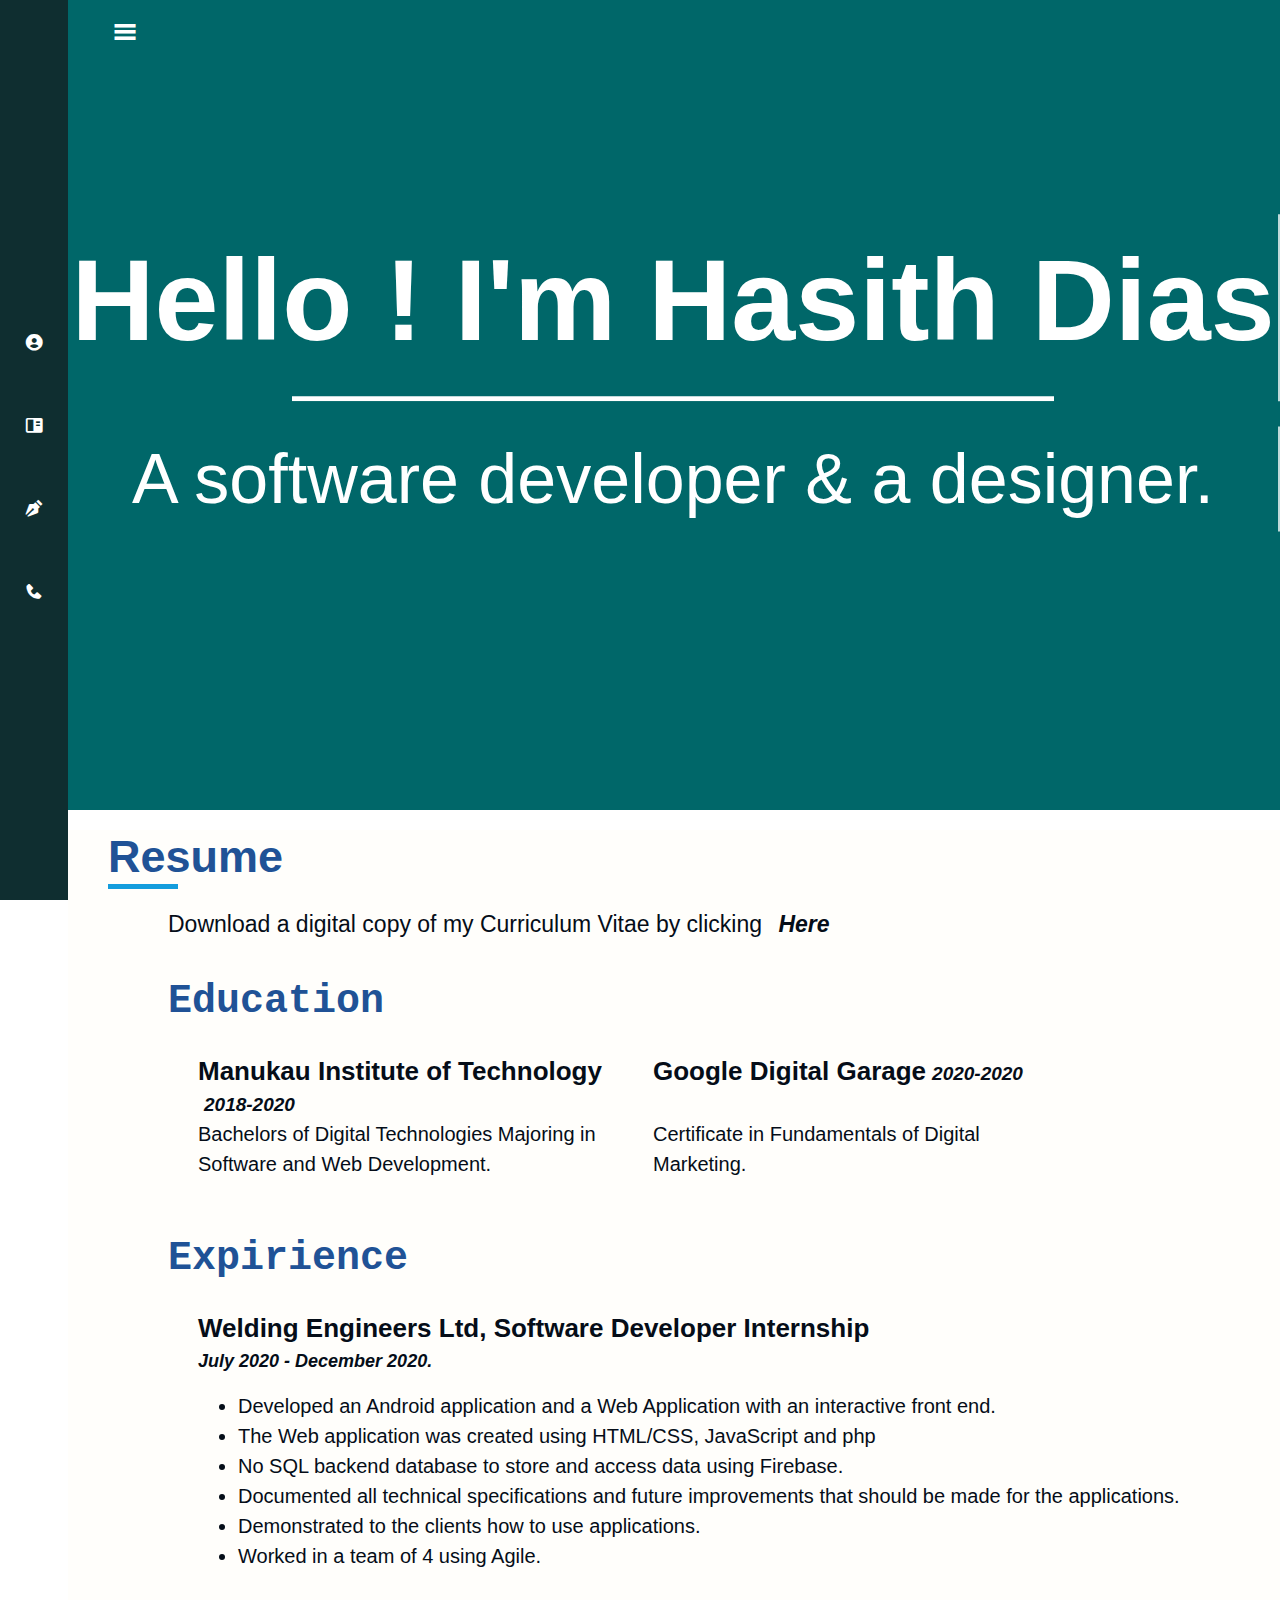
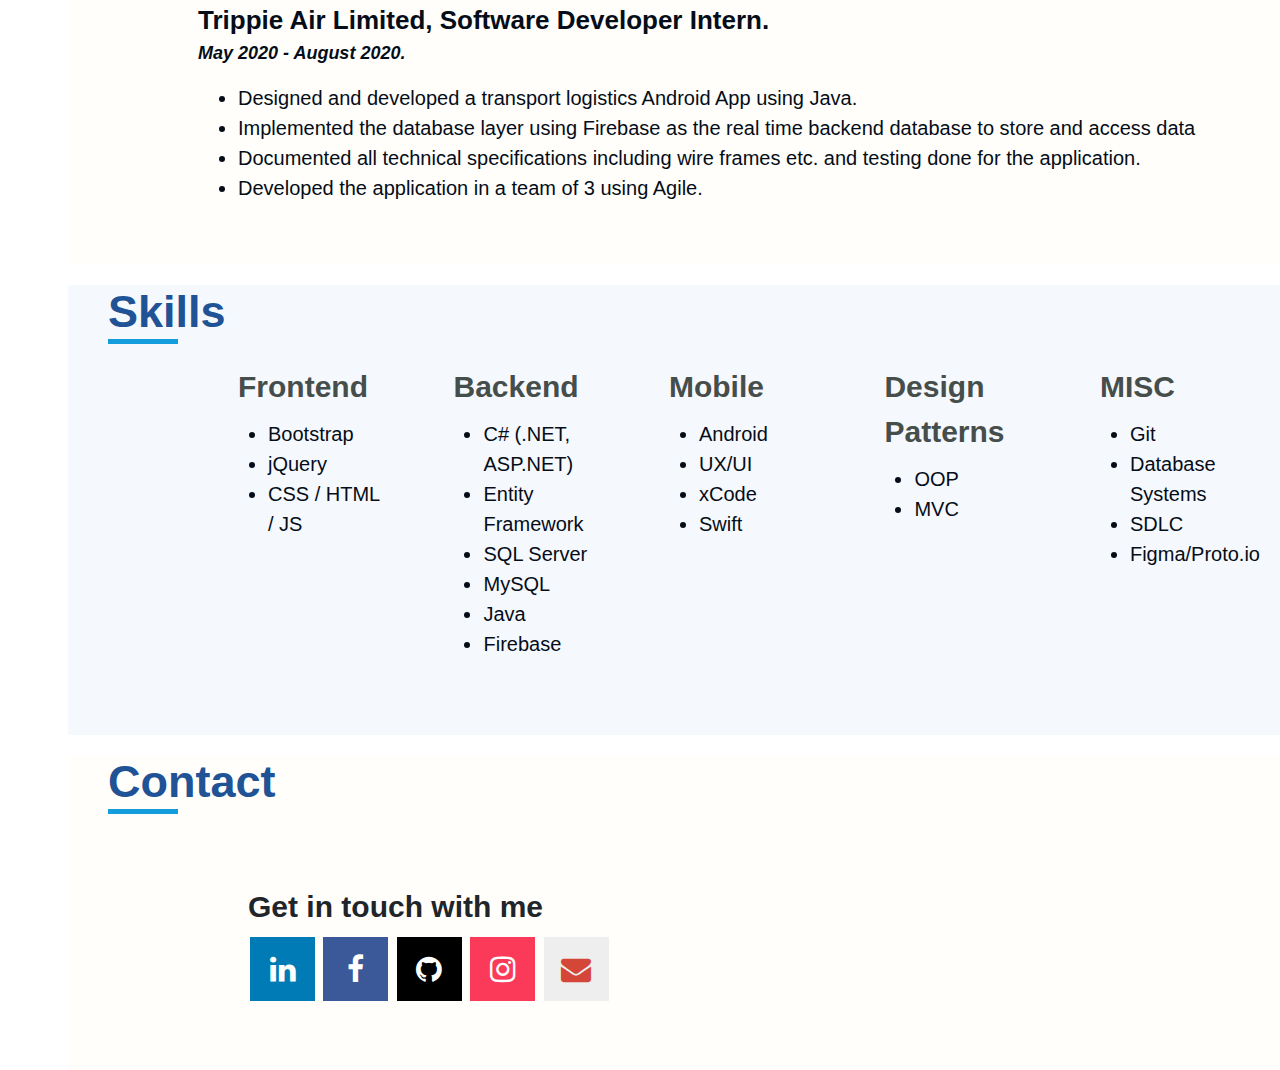
<file: index.html>
<!DOCTYPE html>
<html lang="en">

<head>
  <meta charset="utf-8">
  <meta content="width=device-width, initial-scale=1.0" name="viewport">

  <title>Hasith Portfolio</title>
    <!-- Google Fonts -->
    <link href="https://fonts.googleapis.com/css?family=Open+Sans:300,300i,400,400i,600,600i,700,700i|Raleway:300,300i,400,400i,500,500i,600,600i,700,700i|Poppins:100,200,300,300i,400,400i,500,500i,600,600i,700,700i" rel="stylesheet">

      <link href="https://unpkg.com/boxicons@2.0.7/css/boxicons.min.css" rel="stylesheet">
      <link href="https://cdnjs.cloudflare.com/ajax/libs/font-awesome/4.7.0/css/font-awesome.min.css" rel="stylesheet">

    <!-- Vendor CSS Files -->
    <link href="assets/css/style.css" rel="stylesheet">

    <link rel="stylesheet" href="https://maxcdn.bootstrapcdn.com/bootstrap/4.5.2/css/bootstrap.min.css">
      <script src="https://ajax.googleapis.com/ajax/libs/jquery/3.5.1/jquery.min.js"></script>
      <script src="https://cdnjs.cloudflare.com/ajax/libs/popper.js/1.16.0/umd/popper.min.js"></script>
      <script src="https://maxcdn.bootstrapcdn.com/bootstrap/4.5.2/js/bootstrap.min.js"></script>

</head>

<body id="body-pd">
  <header class="header" id="header">
      <div class="header__toggle">
        <i class='bx bx-menu' id="header-toggle"></i>
      </div>
  </header>
      <div class="l-navbar" id="nav-bar">
          <nav class="nav">
              <div>
                  <div class="nav__list">
                      <a href="#about" class="nav__link">
                          <i class='bx bxs-user-circle nav__icon' ></i>
                          <span class="nav__name">About</span>
                      </a>

                      <a href="#resume" class="nav__link">
                          <i class='bx bxs-book-content nav__icon' ></i>
                          <span class="nav__name">Resume</span>
                      </a>

                      <a href="#skills" class="nav__link">
                          <i class='bx bxs-pen nav__icon' ></i>
                          <span class="nav__name">Skills</span>
                      </a>

                      <a href="#contact" class="nav__link">
                          <i class='bx bxs-phone nav__icon' ></i>
                          <span class="nav__name">Contact</span>
                      </a>
                  </div>
              </div>
          </nav>
      </div>
      <section id="about">
        <div class="line-1 anim-typeriter">Hello ! I'm Hasith Dias </div>
        <div class="line-2 anim-typeriter">A software developer & a designer. </div>
      </section>
      <section id="resume">
        <div class="headings">
          <h2>Resume</h2>
        </div>
        <span class="cvDownload">Download a digital copy of my Curriculum Vitae by clicking </span>
        <button class="button" type="submit" onclick="window.open('assets/files/hasith_CV.pdf')">Here</button>

      <div class="resumeTitles">Education</div>
        <div class="educationTable">
          <div class="row">
            <div class="col-5 ">
              <span class="uniName">Manukau Institute of Technology</span> <span class="degreeYear">2018-2020</span>

            </div>
            <div class="col-5 ">
              <span class="uniName">Google Digital Garage</span><span class="degreeYear">2020-2020</span>
            </div>
          </div>
          <div class="row">
            <div class="col-5 ">
              <span class="degreeName">Bachelors of Digital Technologies Majoring in Software and Web Development.</span>
            </div>
            <div class="col-5 ">
              <span class="degreeName">Certificate in Fundamentals of Digital Marketing.</span>
            </div>
          </div>
        </div>

        <div class="resumeTitles">Expirience</div>
        <div class="job">
          <div class="jobName">Welding Engineers Ltd, Software Developer Internship</div>
          <div class="tPeriod">July 2020 - December 2020.</div>
          <ul class ="jDesciption">
            <li>
              Developed an Android application and a Web Application with an interactive
              front end.
            </li>
            <li>
              The Web application was created using HTML/CSS, JavaScript and php
            </li>
            <li>
              No SQL backend database to store and access data using Firebase.
            </li>
            <li>
              Documented all technical specifications and future improvements that should
              be made for the applications.
            </li>
            <li>
              Demonstrated to the clients how to use applications.
            </li>
            <li>
              Worked in a team of 4 using Agile.
            </li>
          </ul>
        </div>

        <div class="job">
          <div class="jobName">Trippie Air Limited, Software Developer Intern.</div>
          <div class="tPeriod">May 2020 - August 2020.</div>
          <ul class ="jDesciption">
            <li>
              Designed and developed a transport logistics Android App using Java.
            </li>
            <li>
              Implemented the database layer
              using Firebase as the real time backend
              database to store and access data
            </li>
            <li>
              Documented all technical specifications including wire frames etc. and testing
              done for the application.
            </li>
            <li>
              Developed the application in a team of 3 using Agile.
            </li>
          </ul>
      </div>
    </section>

      <section id="skills">
        <div class="headings">
          <h2>Skills</h2>
        </div>
        <div class="educationTable">
        <div class="row">
          <div class="col">
            <ul class ="skillsList">
            <div class="skillCategoryName">
              Frontend
            </div>
              <li>Bootstrap</li>
              <li>jQuery</li>
              <li>CSS / HTML / JS</li>
            </ul>
          </div>
            <div class="col">
            <ul class ="skillsList">
              <div class="skillCategoryName">
                Backend
              </div>
              <li>C# (.NET, ASP.NET)</li>
              <li>Entity Framework</li>
              <li>SQL Server</li>
              <li>MySQL</li>
              <li>Java</li>
              <li>Firebase</li>
            </ul>
          </div>
            <div class="col">
            <ul class ="skillsList">
            <div class="skillCategoryName">
              Mobile
            </div>
            <li>Android</li>
            <li>UX/UI</li>
            <li>xCode</li>
            <li>Swift</li>
          </ul>
          </div>
            <div class="col">
            <ul class ="skillsList">
            <div class="skillCategoryName">
              Design Patterns
            </div>
            <li>OOP</li>
            <li>MVC</li>
          </ul>
          </div>
            <div class="col">
            <ul class ="skillsList">
            <div class="skillCategoryName">
              MISC
            </div>
            <li>Git</li>
            <li>Database Systems</li>
            <li>SDLC</li>
            <li>Figma/Proto.io</li>
          </ul>
          </div>
        </div>
      </div>
    </section>

    <section id="contact">
      <div class="headings">
        <h2>Contact</h2>
      </div>
      <div class="getInTouch">
        Get in touch with me
      </div>
      <div class="contact-me">
        <a href="https://www.linkedin.com/in/hasith-dias-702793187/" class="fa fa-linkedin"></a>
        <a href="https://www.facebook.com/hasith.dias/" class="fa fa-facebook"></a>
        <a href="https://github.com/hasithD" class="fa fa-github"></a>
        <a href="https://www.instagram.com/hasith___/" class="fa fa-instagram"></a>
        <a href="mailto:hasithdias@gmail.com" class="fa fa-envelope"></a>
      </div>
    </section>

</body>
  <script src ="assets/scripts/main.js"></script>
</html>
</file>
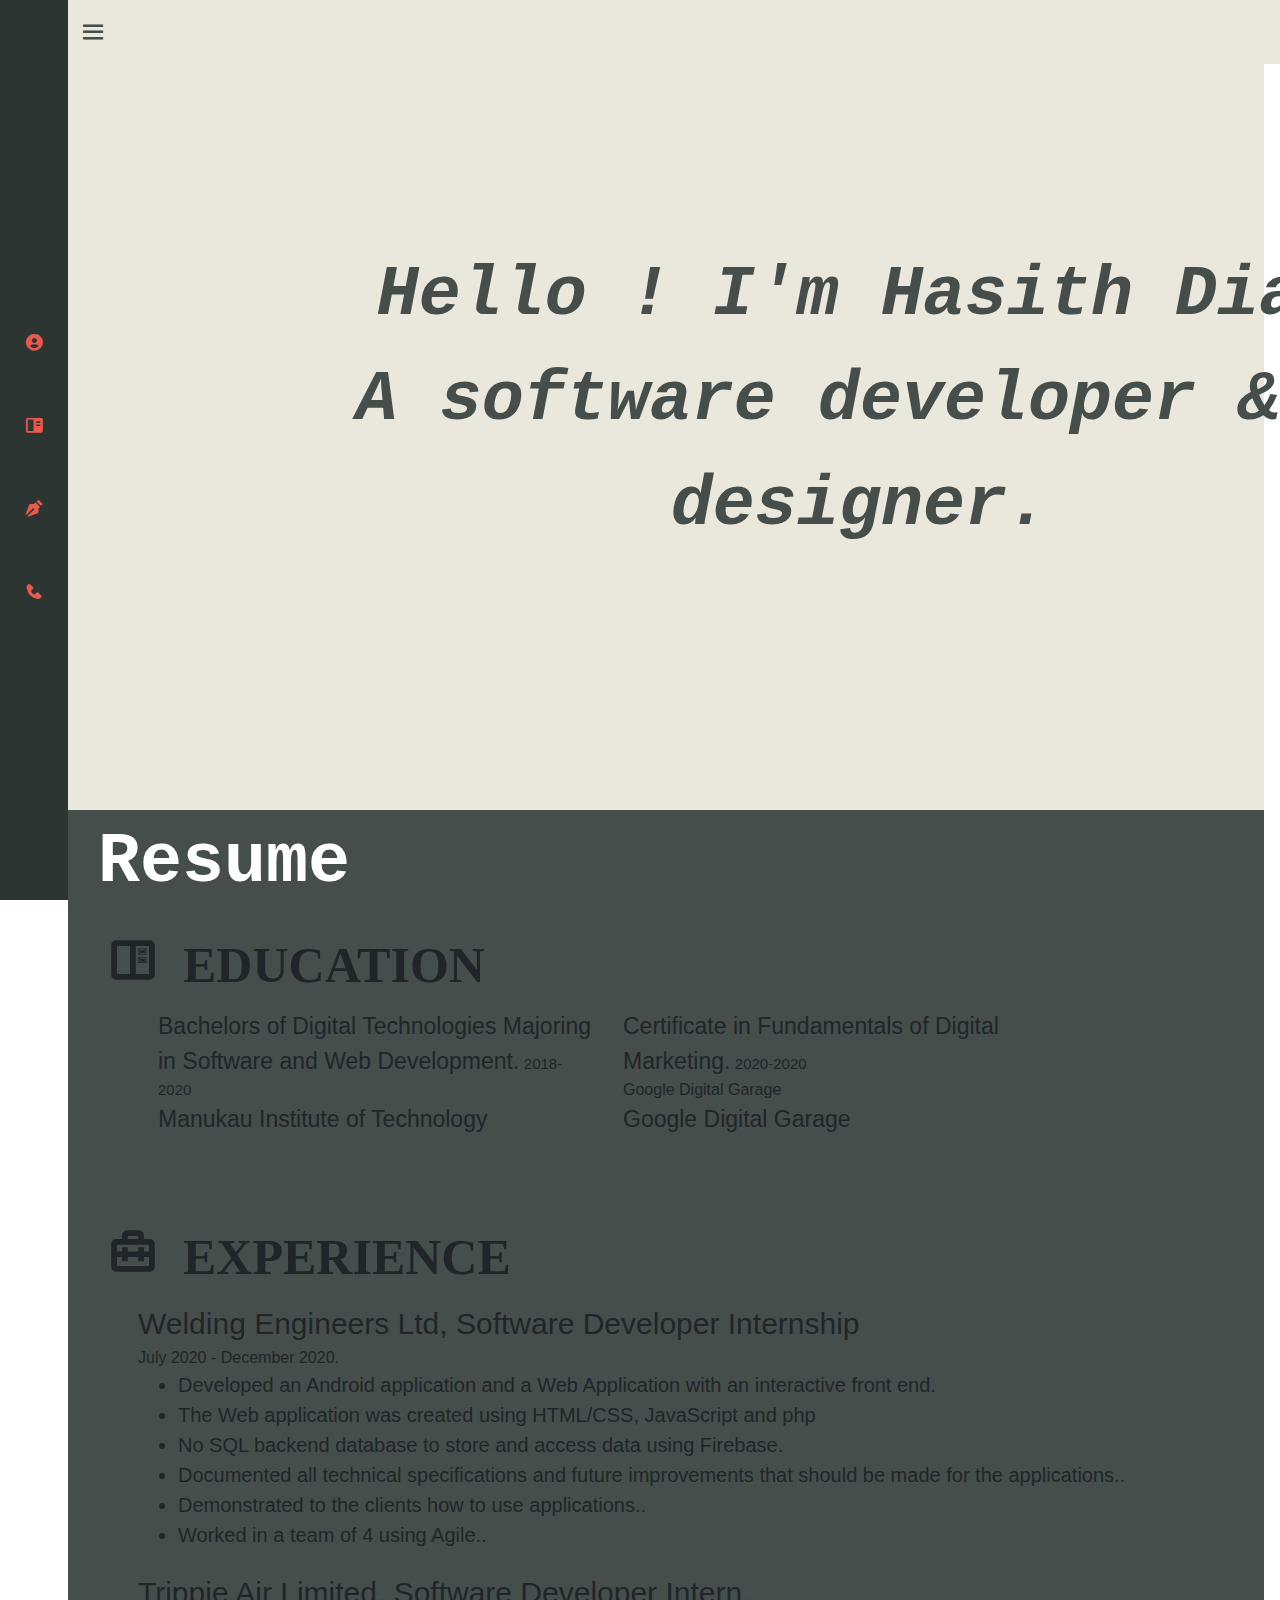
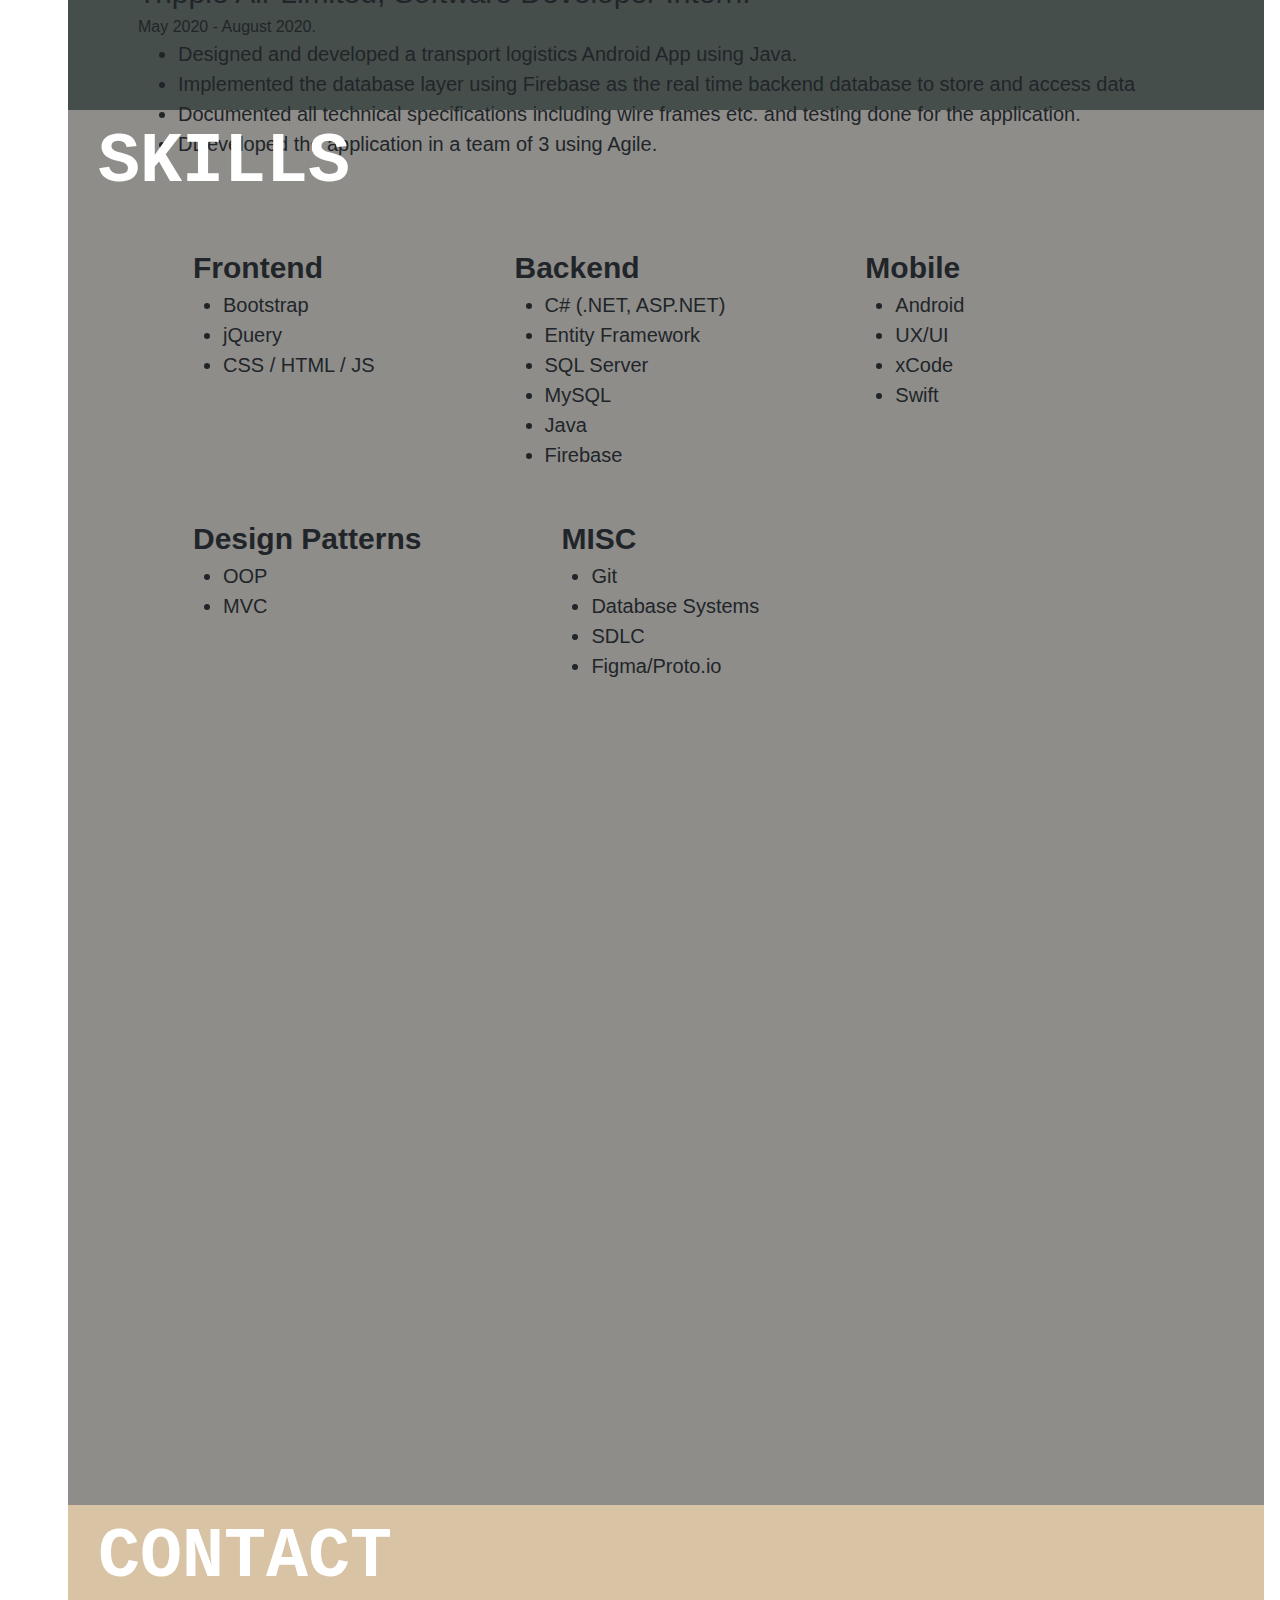
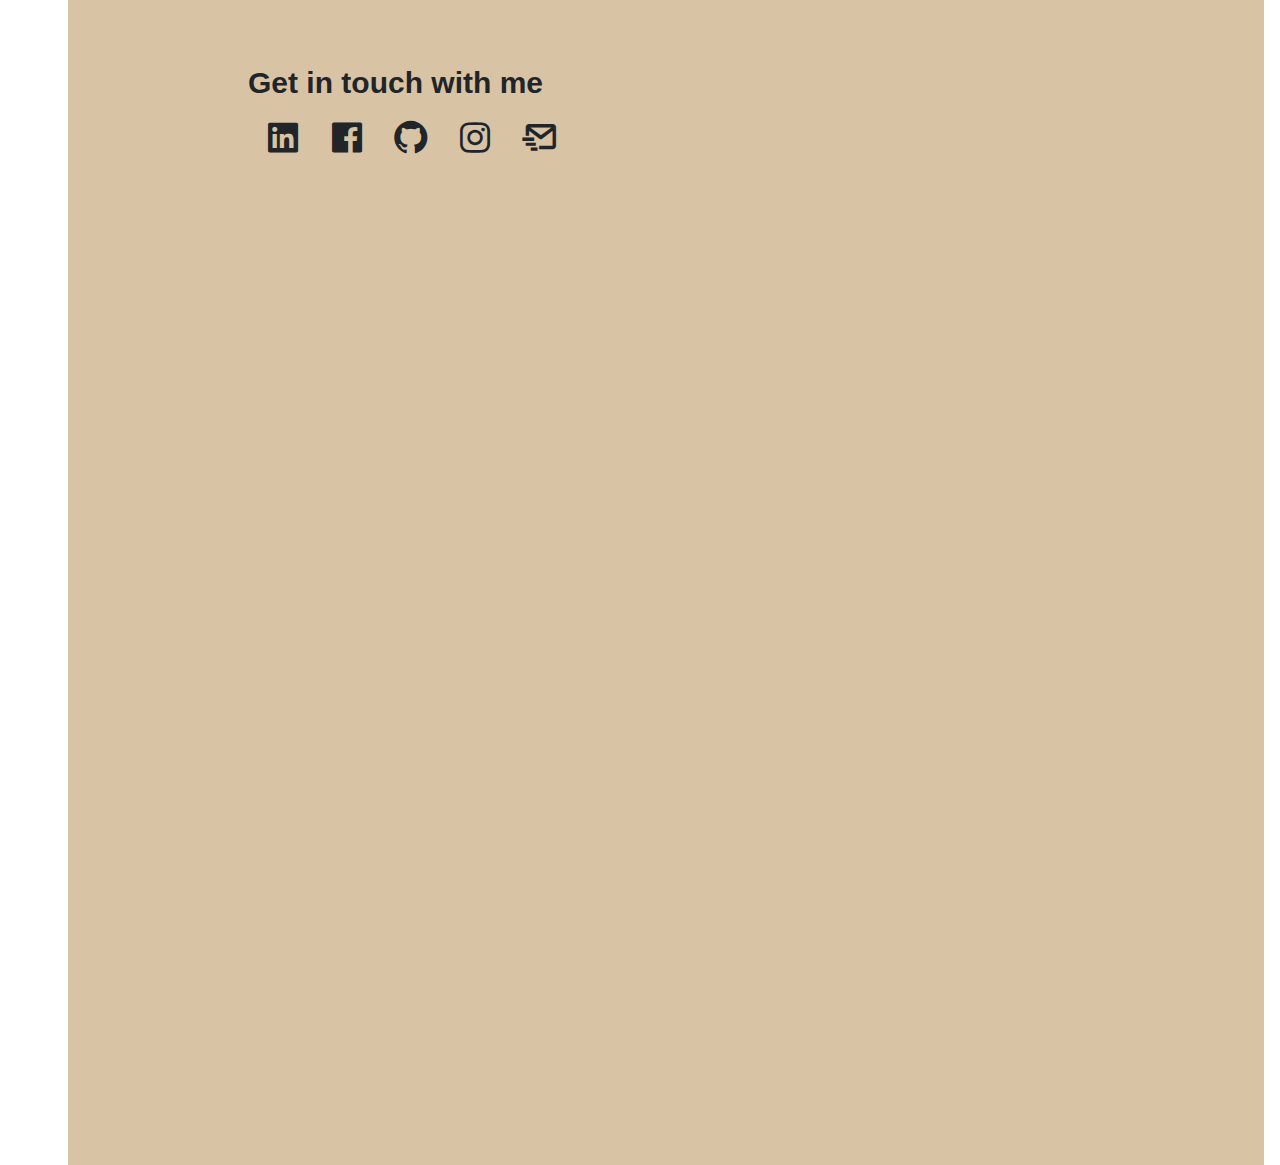
<file: example.html>
<!DOCTYPE html>
  <html lang="en">

  <head>
    <meta charset="utf-8">
    <meta content="width=device-width, initial-scale=1.0" name="viewport">

    <title>iPortfolio Bootstrap Template - Index</title>
      <!-- Google Fonts -->
      <link href="https://fonts.googleapis.com/css?family=Open+Sans:300,300i,400,400i,600,600i,700,700i|Raleway:300,300i,400,400i,500,500i,600,600i,700,700i|Poppins:100,200,300,300i,400,400i,500,500i,600,600i,700,700i" rel="stylesheet">

        <link href='https://unpkg.com/boxicons@2.0.7/css/boxicons.min.css' rel='stylesheet'>

      <!-- Vendor CSS Files -->
      <link href="example.css" rel="stylesheet">

      <link rel="stylesheet" href="https://maxcdn.bootstrapcdn.com/bootstrap/4.5.2/css/bootstrap.min.css">
        <script src="https://ajax.googleapis.com/ajax/libs/jquery/3.5.1/jquery.min.js"></script>
        <script src="https://cdnjs.cloudflare.com/ajax/libs/popper.js/1.16.0/umd/popper.min.js"></script>
        <script src="https://maxcdn.bootstrapcdn.com/bootstrap/4.5.2/js/bootstrap.min.js"></script>

  </head>

  <body id="body-pd">
    <header class="header" id="header">
        <div class="header__toggle">
            <i class='bx bx-menu' id="header-toggle"></i>
        </div>
          </header>
        <div class="l-navbar" id="nav-bar">
            <nav class="nav">
                <div>

                    <div class="nav__list">
                        <a href="#about" class="nav__link">
                            <i class='bx bxs-user-circle nav__icon' ></i>
                            <span class="nav__name">About</span>
                        </a>

                        <a href="#resume" class="nav__link">
                            <i class='bx bxs-book-content nav__icon' ></i>
                            <span class="nav__name">Resume</span>
                        </a>

                        <a href="#skills" class="nav__link">
                            <i class='bx bxs-pen nav__icon' ></i>
                            <span class="nav__name">Skills</span>
                        </a>

                        <a href="#contact" class="nav__link">
                            <i class='bx bxs-phone nav__icon' ></i>
                            <span class="nav__name">Contact</span>
                        </a>
                    </div>
                </div>

            </nav>
        </div>

        <section id="about">
                      <div class="aboutText">Hello ! I'm Hasith Dias </div>
                    <div class="aboutText">A software developer & a designer. </div>
        </section>
        <section id="resume">
          <div class="headings">Resume</div>
          <i class='bx bx-book-content' > EDUCATION</i>
          <div class="educationTable">
          <div class="row">
    <div class="col-5 ">
      <span class="degreeName">Bachelors of Digital Technologies Majoring in Software and Web Development.</span> <span class="degreeYear">2018-2020</span>
    </div>
    <div class="col-5 ">
<span class="degreeName">Certificate in Fundamentals of Digital Marketing.</span> <span class="degreeYear">2020-2020</span>
    <div class="d">Google Digital Garage</div>
    </div>
  </div>
  <div class="row">
<div class="col-5 ">
<span class="degreeName">Manukau Institute of Technology</span>
</div>
<div class="col-5 ">
<span class="degreeName">Google Digital Garage</span>
</div>
</div>
</div>

<i class='bx bx-briefcase-alt-2' > EXPERIENCE </i>

<div class="job">
<div class="jobName">Welding Engineers Ltd, Software Developer Internship</div>
<div class="tPeriod">July 2020 - December 2020.</div>
<ul class ="jDesciption">
  <li>Developed an Android application and a Web Application with an interactive
front end.</li>
  <li>The Web application was created using HTML/CSS, JavaScript and php</li>
  <li>No SQL backend database to store and access data using Firebase.</li>
    <li>Documented all technical specifications and future improvements that should
be made for the applications..</li>
      <li>Demonstrated to the clients how to use applications..</li>
        <li>Worked in a team of 4 using Agile..</li>
</ul>

</div>
<div class="job">
<div class="jobName">Trippie Air Limited, Software Developer Intern.</div>
<div class="tPeriod">May 2020 - August 2020.</div>
<ul class ="jDesciption">
  <li>Designed and developed a transport logistics Android App using Java.</li>
  <li>Implemented the database layer using Firebase as the real time backend
database to store and access data</li>
  <li>Documented all technical specifications including wire frames etc. and testing
done for the application.</li>
    <li>DDeveloped the application in a team of 3 using Agile.</li>

</ul>

</div>

        </section>
        <section id="skills">
          <div class="headings">SKILLS</div>
        <div class="row">
          <div class="column">
            <ul class ="skillsList">
            <div class="skillCategoryName">Frontend</div>
              <li>Bootstrap</li>
              <li>jQuery</li>
              <li>CSS / HTML / JS</li>
            </ul>
          </div>
          <div class="column">
            <ul class ="skillsList">
              <div class="skillCategoryName">Backend</div>
              <li>C# (.NET, ASP.NET)</li>
              <li>Entity Framework</li>
              <li>SQL Server</li>
              <li>MySQL</li>
              <li>Java</li>
              <li>Firebase</li>
            </ul>
          </div>
          <div class="column">
            <ul class ="skillsList">
            <div class="skillCategoryName">Mobile</div>
            <li>Android</li>
            <li>UX/UI</li>
            <li>xCode</li>
            <li>Swift</li>
          </ul>
          </div>
          <div class="column">
            <ul class ="skillsList">
            <div class="skillCategoryName">Design Patterns</div>
            <li>OOP</li>
            <li>MVC</li>
          </ul>
          </div>
          <div class="column">
            <ul class ="skillsList">
            <div class="skillCategoryName">MISC</div>
            <li>Git</li>
            <li>Database Systems</li>
            <li>SDLC</li>
            <li>Figma/Proto.io</li>
          </ul>
          </div>
        </div>

        </section>
        <section id="contact">
          <div class="headings">CONTACT</div>
          <div class="getInTouch">Get in touch with me </div>
          <div class="contact-me">
          <i class='bx bxl-linkedin-square'></i>
          <i class='bx bxl-facebook-square' ></i>
          <i class='bx bxl-github' ></i>
          <i class='bx bxl-instagram' ></i>
          <i class='bx bx-mail-send' ></i>
        </div>
        </section>


</body>
  <script src ="main.js"></script>
</html>
</file>
<file: assets/css/style.css>
/*===== GOOGLE FONTS =====*/
@import url("https://fonts.googleapis.com/css2?family=Nunito:wght@400;600;700&display=swap");

/*===== VARIABLES CSS =====*/
:root{
  --header-height: 3rem;
  --nav-width: 68px;

  /*===== Side bar Colors =====*/
  --first-color: #0f2e30;
  /*=====Icon  Colors =====*/
  --first-color-light: #ffffff;
  /*===== Header  Colors =====*/
  --white-color: #006769;

  /*===== Font and typography =====*/
  --body-font: 'Nunito', sans-serif;
  --normal-font-size: 1rem;

  /*===== z index =====*/
  --z-fixed: 100;
}

/*===== BASE =====*/
*,::before,::after{
  box-sizing: border-box;
}

body{
  position: relative;
  margin: var(--header-height) 0 0 0;

  font-family: var(--body-font);
  font-size: var(--normal-font-size);
  transition: .5s;
}

a{
  text-decoration: none;
}

/*===== HEADER =====*/
.header{
  width: 100%;
  height: var(--header-height);
  position: fixed;
  top: 0;
  left: 0;
  display: flex;
  align-items: center;
  justify-content: space-between;
  padding: 0 1rem;
  background-color: var(--white-color);
  z-index: var(--z-fixed);
  transition: .5s;
}

.header__toggle{
  color: var(--first-color);
  font-size: 1.5rem;
  cursor: pointer;
}

/*===== NAV =====*/
.l-navbar{
  position: fixed;
  top: 0;
  left: -30%;
  width: var(--nav-width);
  height: 100vh;
  background-color: var(--first-color);
  padding: .5rem 1rem 0 0;
  transition: .5s;
  font-weight:bold;
  font-size: 18px;
  z-index: var(--z-fixed);
}

.nav{
  height: 100%;
  display: flex;
  flex-direction: column;
  justify-content: space-between;
  overflow: hidden;
}

.nav__logo, .nav__link{
  display: grid;
  grid-template-columns: max-content max-content;
  align-items: center;
  column-gap: 1rem;
  padding: .5rem 0 .5rem 1.5rem;
}

.nav__logo{
  margin-bottom: 2rem;
}

.nav__logo-icon{
  font-size: 1.25rem;
  color: var(--white-color);
}

.nav__logo-name{
  color: var(--white-color);
  font-weight: 700;
}

.nav__link{
  position: relative;
  color: var(--first-color-light);
  margin-bottom: 2.5rem;
  transition: .3s;
}

.nav__link:hover{
  color: #ffffff;
}

.nav__icon{
  font-size: 1.25rem;

}
/*Menu icon*/
.bx-menu{
  color: #ffffff;
  font-size: 30px;
  margin-left: 10px;
  margin-top: 7px;
  font-weight: bold;
}

/*Show navbar movil*/
.show{
  left: 0;
}

/*Add padding body movil*/
.body-pd{
  padding-left: calc(var(--nav-width) + 1rem);
}

/*Active links*/
.active{
  color: #ffffff;
}

.active::before{
  content: '';
  position: absolute;
  left: 0;
  width: 2px;
  height: 32px;
  background-color: var(--white-color);
}
html{
  scroll-behavior:smooth;
}
/* ===== MEDIA QUERIES=====*/
@media screen and (min-width: 768px){
  body{
    margin: calc(var(--header-height) + 1rem) 0 0 0;
    padding-left: calc(var(--nav-width) + 0rem);
  }

  .header{
    height: calc(var(--header-height) + 1rem);
    padding: 0 2rem 0 calc(var(--nav-width) + 2rem);
  }

  section#resume {
    background-color: #FFFEFB;
      height: 115vh;
      color: #050d18;
  }
  section#about {
    background-color: #006769;
      height: 90vh;

  }
  section#skills {
    background-color: #f5f8fd;
      height: 50vh;
  }

  section#contact {
    background-color: #FFFEFB;
      height: 35vh;
  }

  .l-navbar{
    left: 0;
    padding: 20rem 1rem 0 0;
  }

  /*Show navbar desktop*/
  .show{
    width: calc(var(--nav-width) + 160px);
  }

  /*Add padding body desktop*/
  .body-pd{
    padding-left: calc(var(--nav-width) + 160px);
  }
}
.line-1{
    margin: 0 auto;
    border-right: 2px solid rgba(255,255,255,.75);
    white-space: nowrap;
    overflow: hidden;
    transform: translateY(-50%);
    color: #ffffff;
    font-family: 'Cairo', sans-serif;
    position:relative;
    font-size: 115px;
    font-weight: bold;
    top: 38%;
    text-align: center;
}

.line-2{
    margin: 0 auto;
    border-right: 2px solid rgba(255,255,255,.75);
    white-space: nowrap;
    overflow: hidden;
    transform: translateY(-50%);
    color: #ffffff;
    font-family: 'Cairo', sans-serif;
    position:relative;
    font-size: 70px;
    font-weight: light;
    top: 36%;
    text-align: center;
}


.line-1::after {
  content: '';
  display: block;
  width: 63%;
  height: 5px;
  margin-top: 10px;
  background: #ffffff;
  text-align: center;
  position: relative;
  bottom: 0;
  left: 18.5%;

}

/* Animation */
.anim-typewriter{
  animation: typewriter 4s steps(44) 1s 1 normal both,
             blinkTextCursor 500ms steps(44) infinite normal;
}
@keyframes typewriter{
  from{width: 0;}
  to{width: 24em;}
}
@keyframes blinkTextCursor{
  from{border-right-color: rgba(255,255,255,.75);}
  to{border-right-color: transparent;}
}


.headings{
  margin-left: 40px;
  margin-top: 20px;
}
.headings h2{
  color: #205296;
  font-family: 'Orbitron', sans-serif;
  font-size: 45px;
  font-weight: bold;
}
.headings h2::after {
  content: '';
  display: block;
  width: 70px;
  height: 5px;
  background: #149ddd;
  bottom: 0;
  left: 0;
}

.cvDownload{
  font-size: 23px;
  font-weight: normal;
  padding-left: 100px;
  margin-top: 10px;
}

.button {
  border: none;
  padding: 10px;
  text-align: center;
  text-decoration: none;
  display: inline-block;
  font-size: 23px;
  background-color: #FFFEFB;
  color: #050d18;
  font-weight: bolder;
  font-style: italic;
  border: 2px;
  transition-duration: 0.4s;
  cursor: pointer;
}

.button:hover {

  color: #050d18;
  font-weight: normal;
  border: 3px solid #149ddd;
}

/* education section contents */
.educationTable{
  padding-left: 130px;
  margin-top: 20px;
  margin-right: 20px;
  margin-bottom: 50px;
}
.resumeTitles{
  font-size: 40px;
  font-family: monospace;
  font-weight: bold;
  margin-top: 20px;
  margin-left: 100px;
  color: #205296;
  grid-template-columns: max-content max-content;
}

.degreeName{
  font-size: 20px;
  font-weight: normal;
}

.uniName{
  font-size: 26px;
  font-weight: bold;
}
.degreeYear{
  font-size: 19px;
  font-weight: bold;
  padding: 6px;
  font-style: italic;
}
/* work expirience section contents */

.job{
  margin-top: 20px;
  margin-left: 130px;
  margin-bottom: 30px;
}

.jobName{
  font-size: 26px;
  font-weight: bold;
}

.tPeriod{
  font-size: 18px;
  font-weight: bold;
  margin-bottom: 16px;
  font-style: italic;
}
.jDesciption li{
 font-size:20px;
 font-weight: normal;
 color: #050d18;
}

/* Skills */

.skillsList li{
 font-size:20px;
 margin-left: 30px;
 color: #050d18;
}
.column{
  margin-top: 30px;
  margin-left: 100px;
}

.skillCategoryName{
 font-size: 30px;
 font-weight: bold;
 margin-bottom: 10px;
 color: #464E4B;
}

.getInTouch{
 font-size: 30px;
 font-weight: bold;
 margin-left: 180px;
 margin-top: 70px;
}
.contact-me{
  font-weight: bold;
  margin-left: 180px;
  margin-top: 5px;
}

.fa {
  padding: 17px;
  font-size: 30px;
  width: 65px;
  text-align: center;
  text-decoration: none;
  margin: 3px 2px;
}

.fa:hover {
    opacity: 0.7;
    background: #fff;
    color: #E85A4F;
    transform: translateY(-10px);
    transition: 300ms all;
}

.fa-facebook {
  background: #3B5998;
  color: white;
}
.fa-github {
  background: black;
  color: white;
}

.fa-linkedin {
  background: #007bb5;
  color: white;
}

.fa-instagram {
  background: #fb3958;
  color: white;
}

.fa-envelope {
  background: #EEEEEE;
  color: #D44638;
}

.fa-envelope:hover {
    opacity: 1;
    background: #D44638;
    color: #EEEEEE;
    transform: translateY(-10px);
    transition: 300ms all;
}
</file>
<file: example.css>
/*===== GOOGLE FONTS =====*/
@import url("https://fonts.googleapis.com/css2?family=Nunito:wght@400;600;700&display=swap");

/*===== VARIABLES CSS =====*/
:root{
  --header-height: 3rem;
  --nav-width: 68px;

  /*===== Side bar Colors =====*/
  --first-color: #2C3531;
  /*=====Icon  Colors =====*/
  --first-color-light: #E85A4F;
  /*===== Header  Colors =====*/
  --white-color: #EAE7DC;

  /*===== Font and typography =====*/
  --body-font: 'Nunito', sans-serif;
  --normal-font-size: 1rem;

  /*===== z index =====*/
  --z-fixed: 100;
}

/*===== BASE =====*/
*,::before,::after{
  box-sizing: border-box;
}

body{
  position: relative;
  margin: var(--header-height) 0 0 0;
  padding: 0 1rem;
  font-family: var(--body-font);
  font-size: var(--normal-font-size);
  transition: .5s;
}

a{
  text-decoration: none;
}

/*===== HEADER =====*/
.header{
  width: 100%;
  height: var(--header-height);
  position: fixed;
  top: 0;
  left: 0;
  display: flex;
  align-items: center;
  justify-content: space-between;
  padding: 0 1rem;
  background-color: var(--white-color);
  z-index: var(--z-fixed);
  transition: .5s;
}

.header__toggle{
  color: var(--first-color);
  font-size: 1.5rem;
  cursor: pointer;
}

/*===== NAV =====*/
.l-navbar{
  position: fixed;
  top: 0;
  left: -30%;
  width: var(--nav-width);
  height: 100vh;
  background-color: var(--first-color);
  padding: .5rem 1rem 0 0;
  transition: .5s;
  font-weight:bold;
  font-size: 18px;
  z-index: var(--z-fixed);
}

.nav{
  height: 100%;
  display: flex;
  flex-direction: column;
  justify-content: space-between;
  overflow: hidden;
}

.nav__logo, .nav__link{
  display: grid;
  grid-template-columns: max-content max-content;
  align-items: center;
  column-gap: 1rem;
  padding: .5rem 0 .5rem 1.5rem;
}

.nav__logo{
  margin-bottom: 2rem;
}

.nav__logo-icon{
  font-size: 1.25rem;
  color: var(--white-color);
}

.nav__logo-name{
  color: var(--white-color);
  font-weight: 700;
}

.nav__link{
  position: relative;
  color: var(--first-color-light);
  margin-bottom: 2.5rem;
  transition: .3s;
}

.nav__link:hover{
  color: var(--white-color);
}

.nav__icon{
  font-size: 1.25rem;
}
/*Menu icon*/
.bx-menu{
  color: #464E4B;
  font-size: 30px;
  margin-left: 10px;
  margin-top: 7px;
}

/*Show navbar movil*/
.show{
  left: 0;
}

/*Add padding body movil*/
.body-pd{
  padding-left: calc(var(--nav-width) + 1rem);
}

/*Active links*/
.active{
  color: var(--white-color);
}

.active::before{
  content: '';
  position: absolute;
  left: 0;
  width: 2px;
  height: 32px;
  background-color: var(--white-color);
}

/* ===== MEDIA QUERIES=====*/
@media screen and (min-width: 768px){
  body{
    margin: calc(var(--header-height) + 0rem) 0 0 0;
    padding-left: calc(var(--nav-width) + 0rem);
  }

  .header{
    height: calc(var(--header-height) + 1rem);
    padding: 0 0rem 0 calc(var(--nav-width) + 0rem);
  }

  .l-navbar{
    left: 0;
    padding: 20rem 1rem 0 0;
  }

  /*Show navbar desktop*/
  .show{
    width: calc(var(--nav-width) + 175px);
  }

  /*Add padding body desktop*/
  .body-pd{
    padding-left: calc(var(--nav-width) + 160px);
  }
  }
}



section {
  position: inherit;

  text-transform: uppercase;
}
section#resume {
  background-color: #464E4B;
    height: 100vh;
}
section#about {
  background-color: #EAE7DC;
    height: 90vh;
}
section#skills {
  background-color: #8E8D8A;
    height: 155vh;
}

section#contact {
  background-color: #D8C3A5;
    height: 140vh;
}
html{
  scroll-behavior:smooth;
}

/* headings */
.aboutText {
  font-style: italic;
  color: #464E4B;
  font-family: monospace;
  position:relative;
  font-size: 70px;
  font-weight: bold;
  left: 15%;
  top: 30%;
  width: 1225px;
  text-align: center;
}
.headings{
  color: white;
  font-family: monospace;
  font-size: 70px;
  font-weight: bold;
  margin-left: 30px;
}
/* education section contents */
.educationTable{
  padding-left: 90px;
  margin-top: 20px;
  margin-right: 20px;
}
.bx-book-content{
  font-size: 50px;
  font-family: monospace;
  font-weight: bold;
  margin-top: 20px;
  margin-left: 40px;
  grid-template-columns: max-content max-content;
}
.degreeName{
  font-size: 23px;
}
.degreeYear{
  font-size: 15px;
}
/* work expirience section contents */
.bx-briefcase-alt-2{
  font-size: 50px;
  font-family: monospace;
  font-weight: bold;
  margin-top: 90px;
  margin-left: 40px;
  grid-template-columns: max-content max-content;
}

.job{
  margin-top: 20px;
  margin-left: 70px;
}

.jobName{
  font-size: 30px;
}

.jDesciption li{
 font-size:20px;
}

/* Skills */

.skillsList li{
 font-size:20px;
 margin-left: 30px;
}
.column{
  margin-top: 30px;
  margin-left: 100px;
}

.skillCategoryName{
 font-size: 30px;
 font-weight: bold;
}

.getInTouch{
 font-size: 30px;
 font-weight: bold;
 margin-left: 180px;
 margin-top: 50px;
}
.contact-me{
  font-size: 40px;
  font-family: monospace;
  font-weight: bold;
  margin-left: 195px;
  padding: -50;
  margin-top: 10px;

}
</file>
